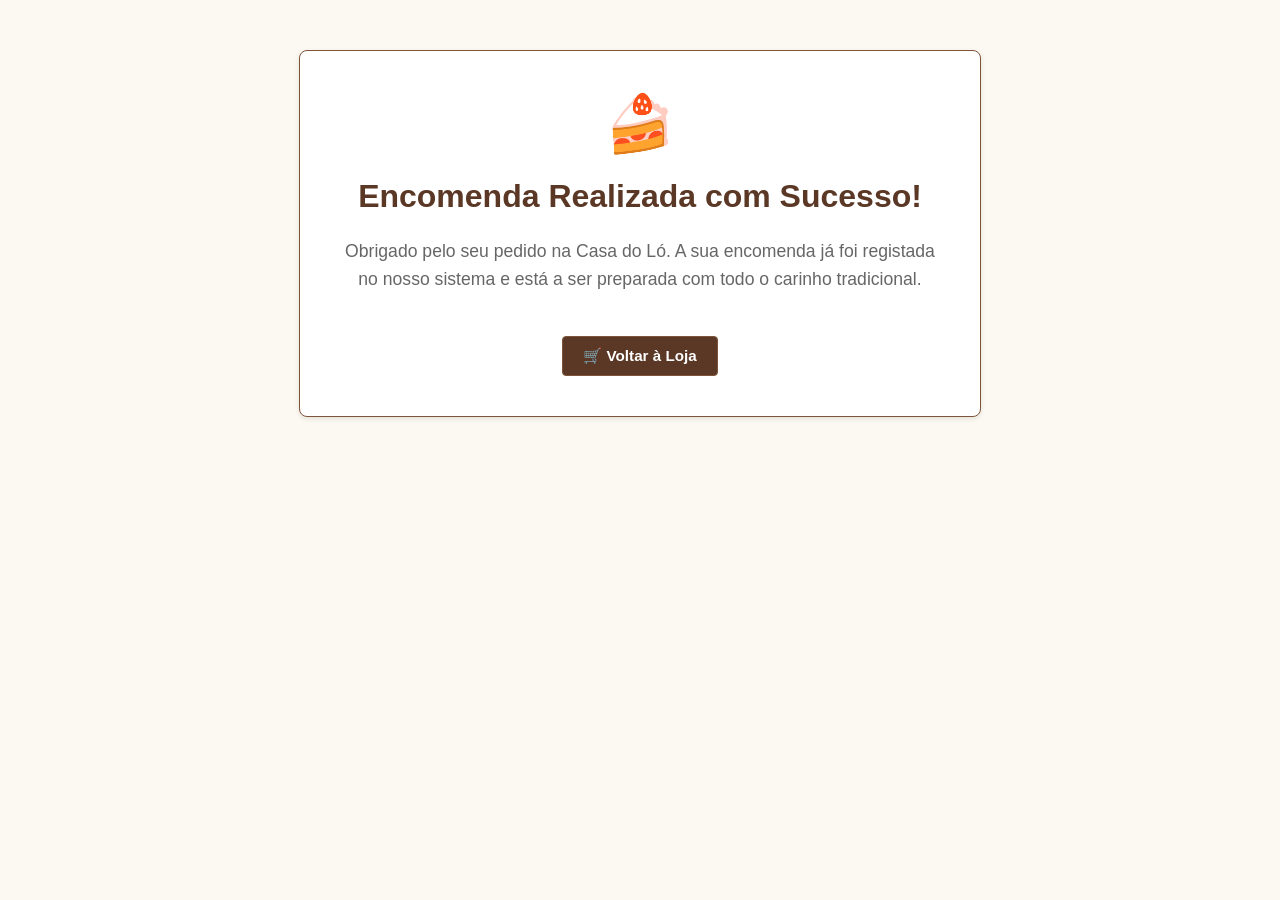
<file: templates/sucesso.html>
<!DOCTYPE html>
<html lang="pt">
<head>
    <meta charset="UTF-8">
    <title>Encomenda Concluída - Casa do Ló</title>
    <style>
        body { font-family: Arial, sans-serif; margin: 40px; background-color: #fcf8f2; text-align: center; }
        .contentor { max-width: 600px; margin: 50px auto; background: white; padding: 40px; border-radius: 8px; box-shadow: 0 2px 5px rgba(0,0,0,0.1); border: 1px solid #7f5539; }
        h1 { color: #5a3825; font-family: sans-serif; }
        p { color: #666; font-size: 1.1em; line-height: 1.6; }
        .icone { font-size: 3.5em; margin-bottom: 20px; display: block; }
        .vintage-btn { display: inline-block; margin-top: 25px; padding: 10px 20px; background-color: #5a3825; color: white; text-decoration: none; border-radius: 4px; font-weight: bold; font-size: 0.95em; border: 1px solid #7f5539; }
        .vintage-btn:hover { background-color: #7f5539; }
    </style>
</head>
<body>

<div class="contentor">
    <span class="icone">🍰</span>
    <h1>Encomenda Realizada com Sucesso!</h1>
    <p>Obrigado pelo seu pedido na Casa do Ló. A sua encomenda já foi registada no nosso sistema e está a ser preparada com todo o carinho tradicional.</p>
    
    <!-- Opções para o cliente voltar -->
    <a href="{{ url_for('index') }}" class="vintage-btn">🛒 Voltar à Loja</a>
</div>

</body>
</html>
</file>
